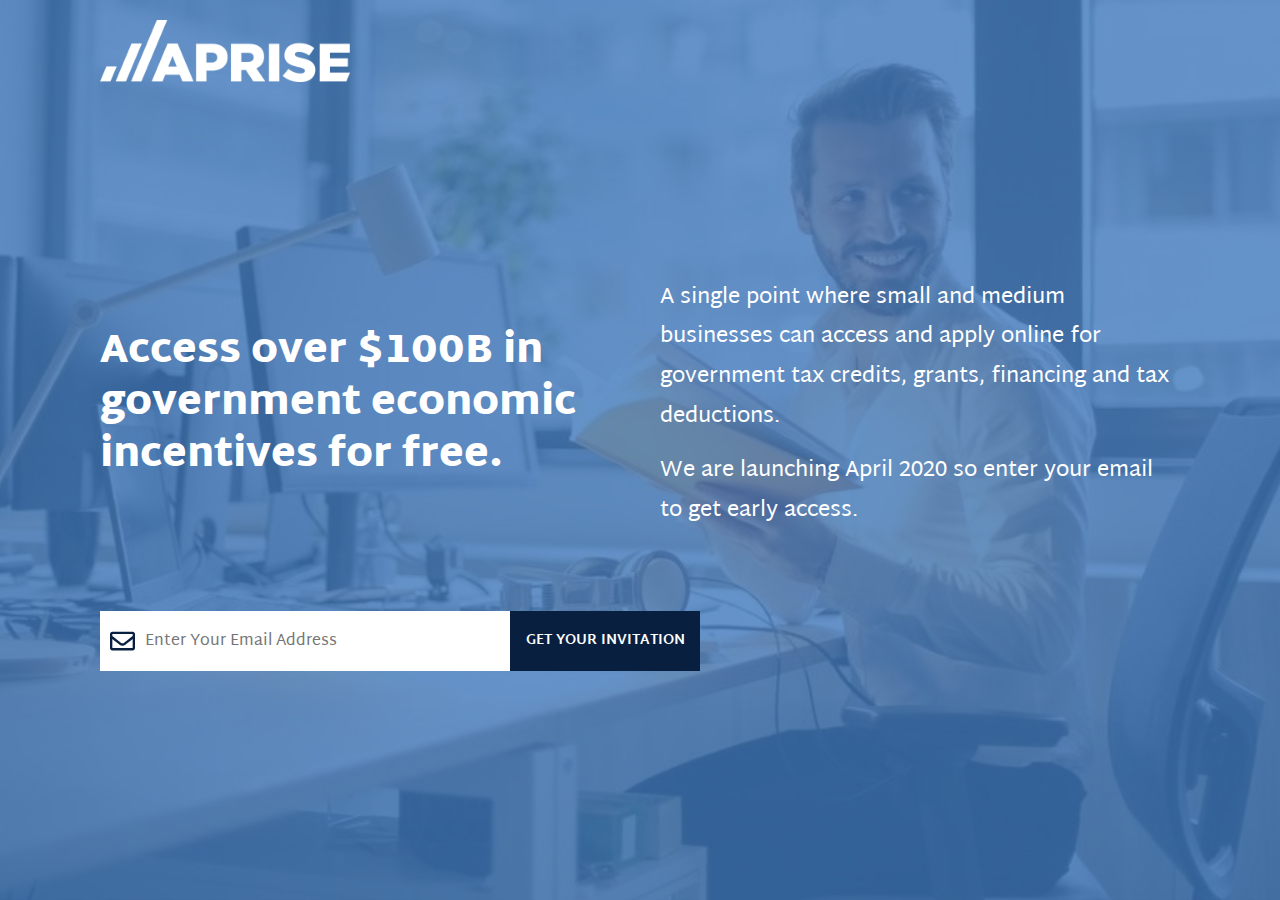
<file: index.html>
<!DOCTYPE html>
<html>
<head>
	<title>Aprise Template</title>
	<meta charset="UTF-8" />
    <meta name="viewport" content="width=device-width, initial-scale=1.0" />
    <meta http-equiv="X-UA-Compatible" content="ie=edge" />
    <link href="https://fonts.googleapis.com/css?family=Martel+Sans:300,400,700,900&display=swap" rel="stylesheet">
    <link rel="stylesheet" type="text/css" href="css/main.css">
</head>
<body>
	<div class="wholepage">
		<header id="header">
			<div class="maincontainer">
				<a href="#" class="logo-a">
					<img src="images/aprise-logo.png" alt="Aprise Logo">
				</a>
			</div>
		</header>
		<section class="herobanner">
			<figure class="bgfigure">
				<img src="images/banner1.jpeg" alt="bannerimage">
			</figure>
			<div class="maincontainer">
				<div class="herobanner-caption">
					<div class="herobanner-text">
						<div class="herobanner-title">
							<h1>Access over $100B in government economic incentives for free.</h1>
						</div>
						<div class="herobanner-description">
							<p>A single point where small and medium businesses can access and apply online for government tax credits, grants, financing and tax deductions.</p>
							<p>We are launching April 2020 so enter your email to get early access.</p>
						</div>
					</div>
					<div id="mc_embed_signup">
						<form action="https://aprise.us4.list-manage.com/subscribe/post?u=f6ab38a01158c83a010f0a306&amp;id=dfa3cb8727" method="post" id="mc-embedded-subscribe-form" name="mc-embedded-subscribe-form" class="validate" target="_blank" novalidate>
							<div id="mc_embed_signup_scroll">
								<div class="formwrap">
									<label class="emaillabel">
										<input type="email" value="" name="EMAIL" class="email" id="mce-EMAIL" placeholder="Enter Your Email Address" required>
										<svg aria-hidden="true" focusable="false" data-prefix="far" data-icon="envelope" class="svg-inline--fa fa-envelope fa-w-16" role="img" xmlns="http://www.w3.org/2000/svg" viewBox="0 0 512 512"><path fill="#091f40" d="M464 64H48C21.49 64 0 85.49 0 112v288c0 26.51 21.49 48 48 48h416c26.51 0 48-21.49 48-48V112c0-26.51-21.49-48-48-48zm0 48v40.805c-22.422 18.259-58.168 46.651-134.587 106.49-16.841 13.247-50.201 45.072-73.413 44.701-23.208.375-56.579-31.459-73.413-44.701C106.18 199.465 70.425 171.067 48 152.805V112h416zM48 400V214.398c22.914 18.251 55.409 43.862 104.938 82.646 21.857 17.205 60.134 55.186 103.062 54.955 42.717.231 80.509-37.199 103.053-54.947 49.528-38.783 82.032-64.401 104.947-82.653V400H48z"></path></svg>
									</label>
									<input type="submit" name="subscribe" id="mc-embedded-subscribe" value="Get Your Invitation" class="subscribe-btn">
								</div>
								<div style="position: absolute; left: -5000px;" aria-hidden="true"><input type="text" name="b_f6ab38a01158c83a010f0a306_dfa3cb8727" tabindex="-1" value=""></div>
							</div>
						</form>
					</div>
				</div>
			</div>
		</section>
	</div>
</body>
</html>
</file>
<file: css/main.css>
body, header, footer, div, h1, h2, h3, h4, h5, h6, p, form, input, ul, li, section, article, aside, select, 
label, figure, img, input, form, *::before, *::after{
	margin: 0;
	padding: 0;
	box-sizing: border-box;
}
a, a:hover, a:focus{
	text-decoration: none;
}
input, input:focus, input:active, button, button:focus, button:active, select, select:focus, select:active,
textarea, textarea:focus, textarea:active{
	outline: none;
}
form, input, textarea, select, button{
	font-family: 'Martel Sans', sans-serif;
}
ul{
 	list-style: none;
}
ul.intial-list{
	list-style: initial;
}
p+p{
	margin-top: 15px;
}
/* wholepage */
.wholepage{
	width: 100%;
	position: relative;
	font-size: 22px;
	line-height: 1.8;
	font-family: 'Martel Sans', sans-serif;
}
.maincontainer{
	width: 100%;
	padding-left: 30px;
	padding-right: 30px;
	margin: 0 auto;
	max-width: 1140px;
}
/* header */
#header{
	position: absolute;
	left: 0;
	width: 100%;
	z-index: 999;
	padding: 20px 0;
}
.logo-a {
	display: block;
	width: 250px;
}
.logo-a img{
	display: block;
	width: 100%;
}
/* herobanner */
.herobanner{
	position: relative;
	min-height: 100vh;
	z-index: 9;
	display: flex;
	align-items: center;
	color: #ffffff;
}
.herobanner-caption{
	padding: 150px 0 100px;
}
.bgfigure, .bgfigure img, .bgfigure::before{
	position: absolute;
	left: 0px;
	width: 100%;
	height: 100%;
	top: 0;
}
.bgfigure {
	z-index: -1;
}
.bgfigure::before{
	content: "";
	opacity: 0.8;
	background: #3d78bd;
	z-index: 9;
}
.bgfigure img{
	object-position: top;
	object-fit: cover;
}
.herobanner-text{
	display: flex;
	flex-wrap: wrap;
	margin-left: -20px;
	margin-right: -20px;
	align-items: center;
}
.herobanner-text > div{
	flex: 0 0 50%;
	width: 50%;
	padding-left: 20px;
	padding-right: 20px;
}
h1{
	font-size: 40px;
	line-height: 1.3;
	font-weight: 900;
}
/* formwrap */
.formwrap{
	position: relative;
	margin-top: 80px;
	overflow: hidden;
	width: 100%;
	max-width: 600px;
}
.emaillabel {
	display: block;
	position: relative;
	margin: 0;
	padding: 0;
}
.emaillabel input{
	display: block;
	border: 0;
	width: 100%;
	background: #ffffff;
	height: 60px;
	padding-left: 45px;
	font-size: 16px;
	padding-right: 200px;
}
.emaillabel svg{
	width: 25px;
	height: auto;
	height: 100%;
	position: absolute;
	object-fit: contain;
	top: 0;
	left: 10px;
	cursor: pointer;
}
.subscribe-btn{
	display: block;
	position: absolute;
	width: 190px;
	font-size: 14px;
	height: 60px;
	line-height: 60px;
	color: #ffffff;
	background: #091f40;
	z-index: 99;
	right: 0px;
	top: 0px;
	border: 0;
	text-transform: uppercase;
	font-weight: 700;
	cursor: pointer;
}
@media(max-width: 767px){
	.wholepage{
		font-size: 14px;
	}
	.maincontainer{
		padding-left: 20px;
		padding-right: 20px;
	}
	h1{
		font-size: 25px;
		margin-bottom: 20px;
	}
	.logo-a{
		margin: 0 auto;
	}
	.herobanner-text{
		text-align: center;
	}
	.herobanner-text > div{
		width: 100%;
		flex: 0 0 100%;
	}
	.formwrap{
		max-width: 400px;
		margin: 40px auto 0;
		border-radius: 0;
	}
	.emaillabel input{
		padding-right: 15px;
	}
	.subscribe-btn{
		position: relative;
		margin-top: 0;
		width: 100%;
	}

}
</file>
